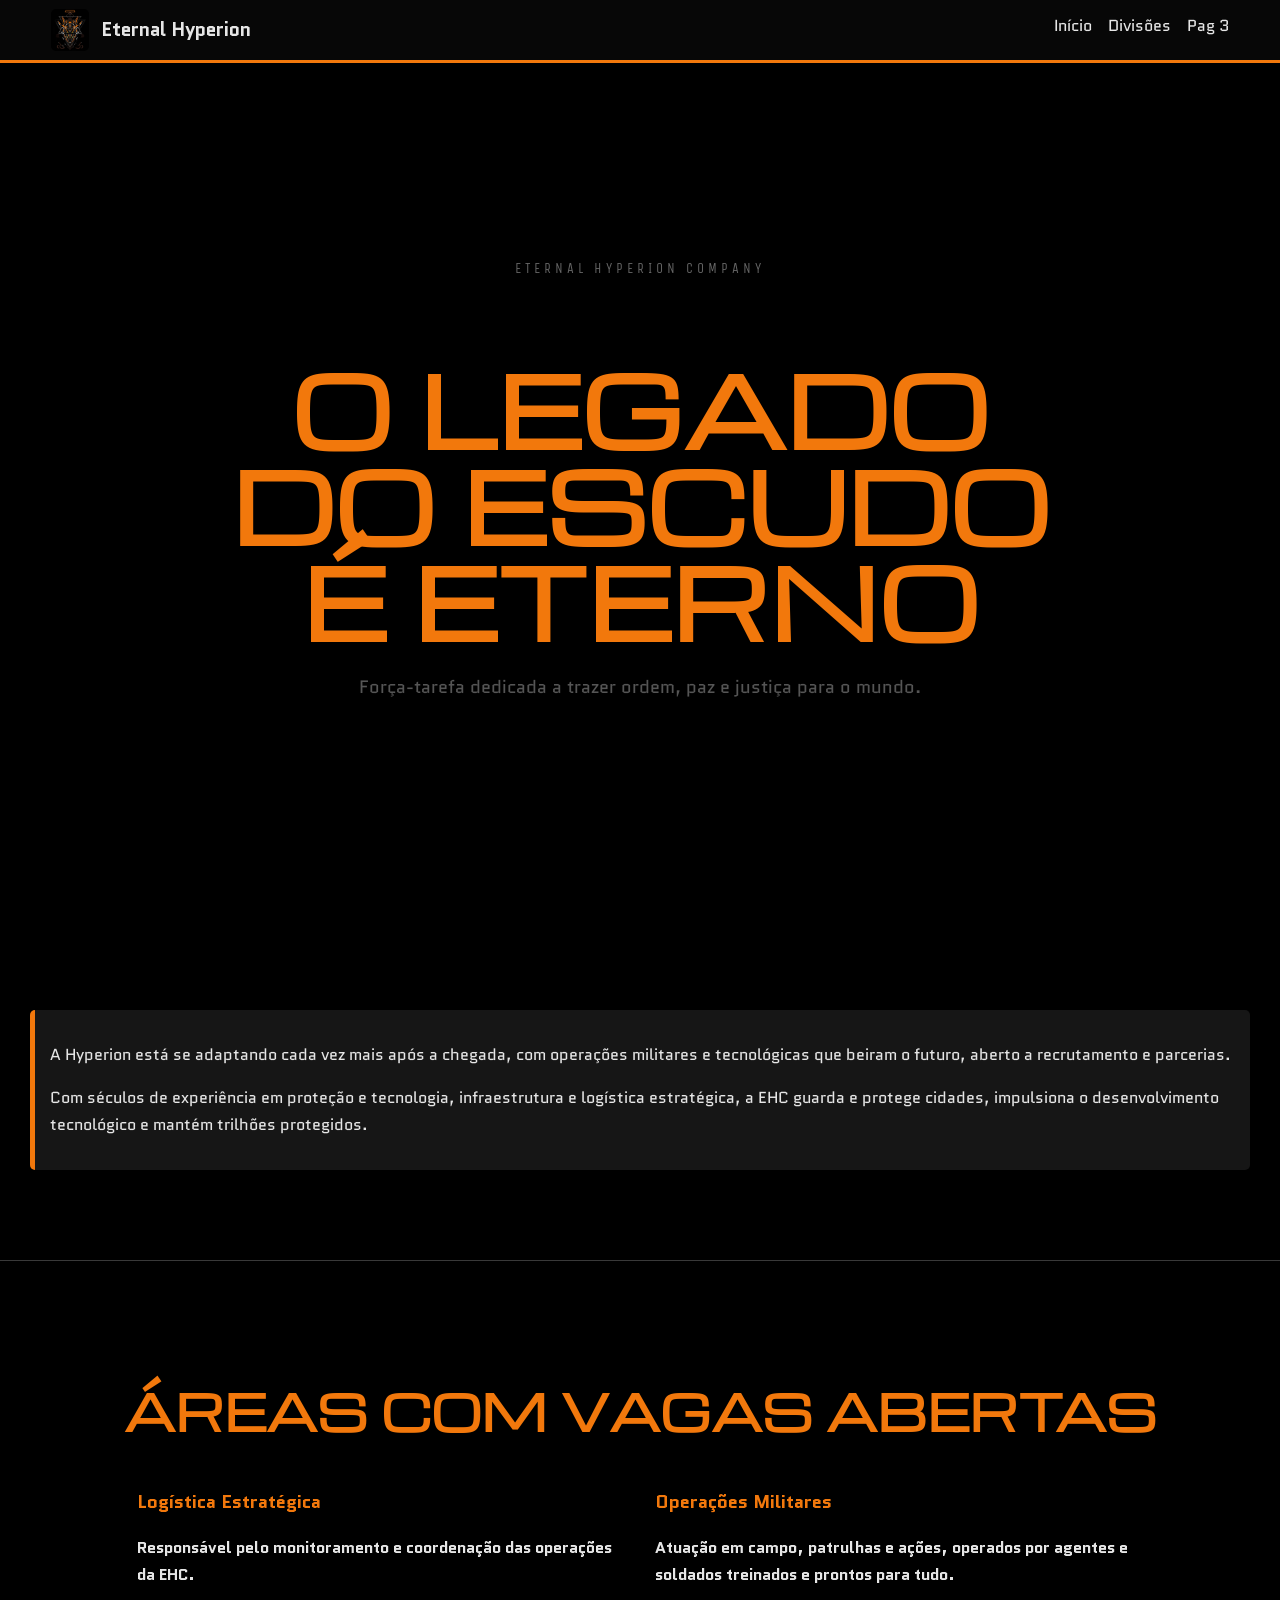
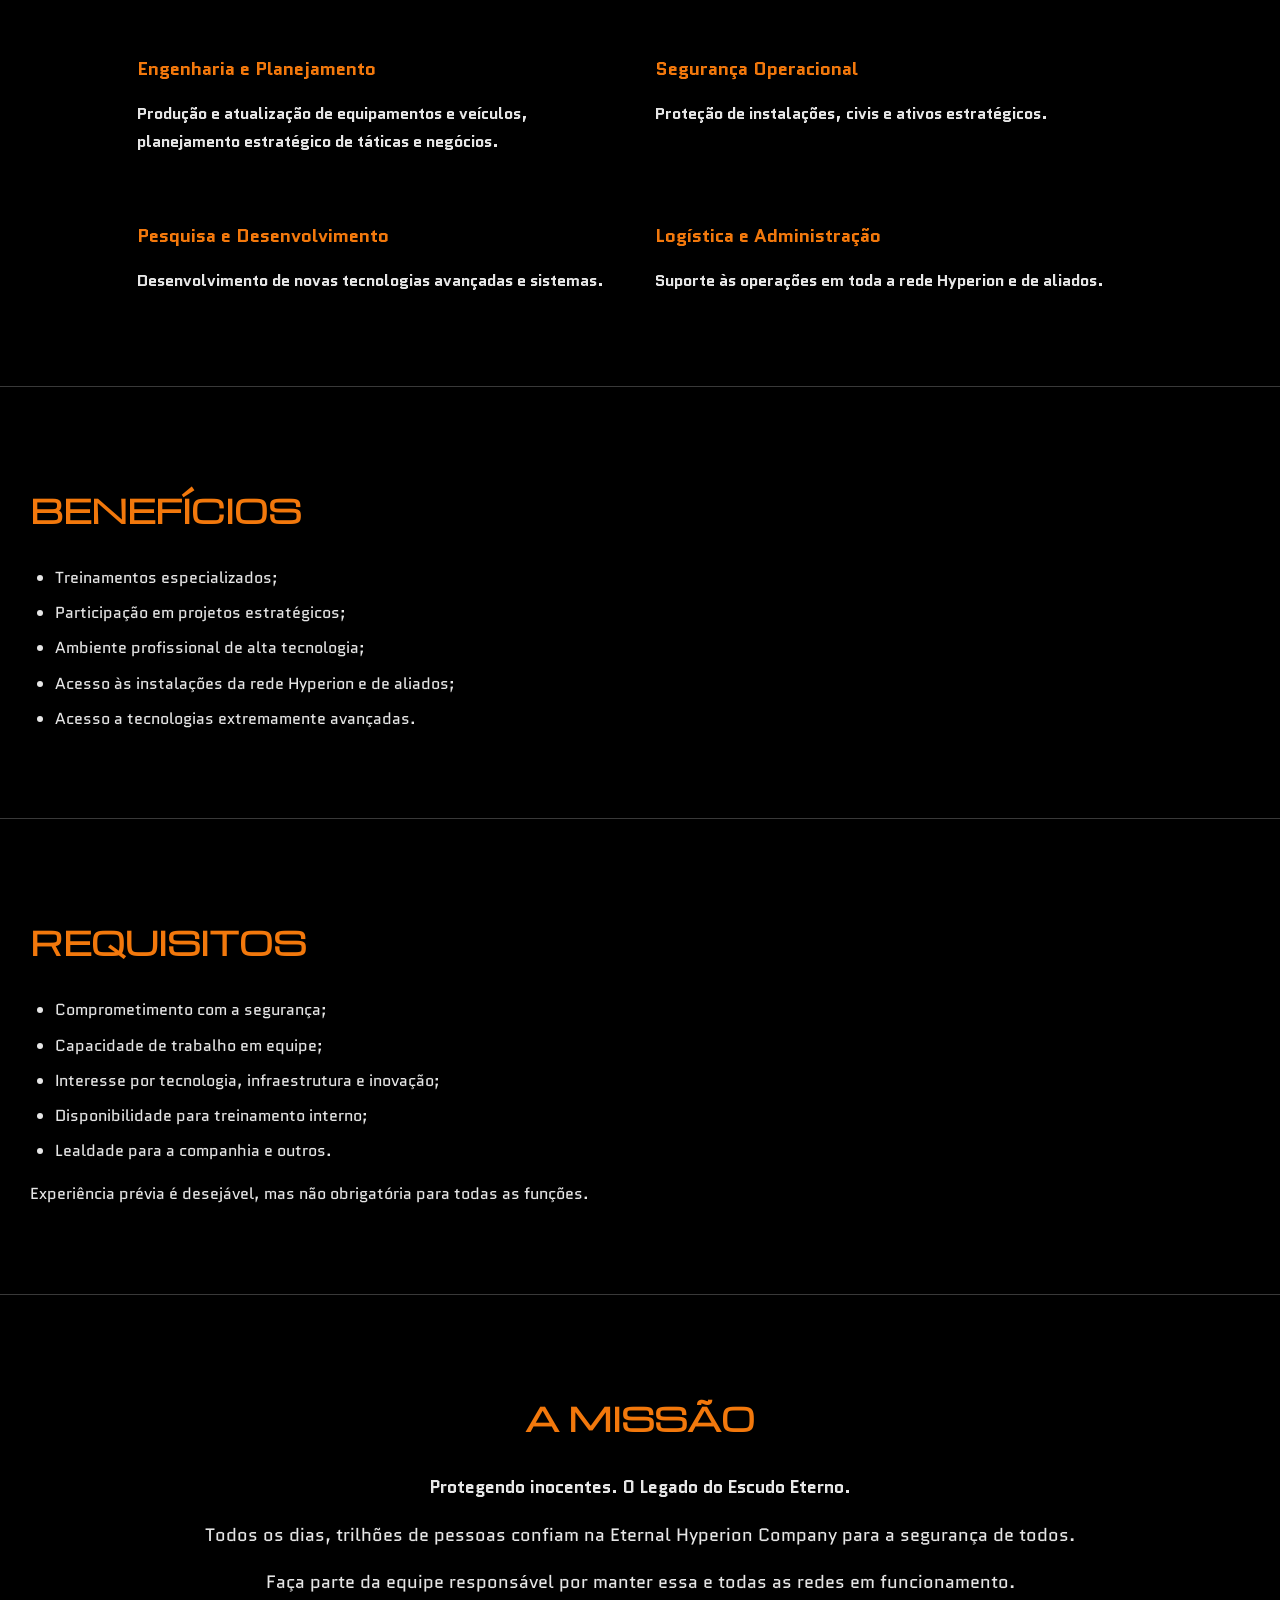
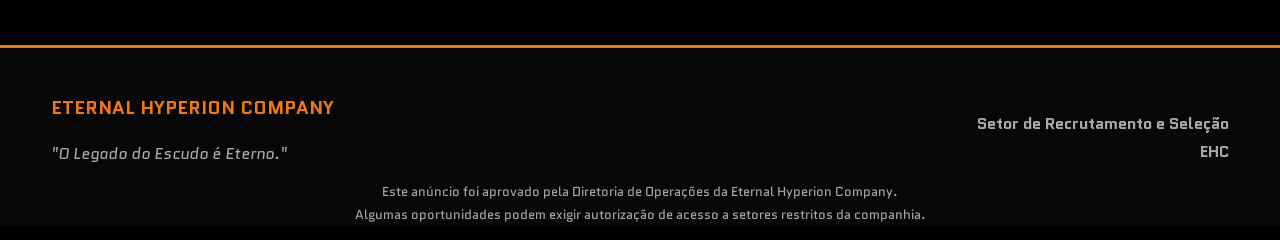
<file: index.html>
<!DOCTYPE html>
<html lang="pt-br">
<head>
    <meta charset="UTF-8">
    <meta name="viewport" content="width=device-width, initial-scale=1.0">
    <title>Eternal Hyperion Company</title>
    <!-- Estilos principais e ícone da página -->
    <link rel="stylesheet" href="style.css">
    <link rel="shortcut icon" href="favicon.ico" type="image/x-icon">
</head>
<!-- Script de suporte ao site (link mantido sem alteração de tags) -->
<script href="script.js"></script>
<body>

    <!-- =========================
         HEADER
    ========================== -->
    <header id="header">
        <nav class="navbar">
            <div class="logo-container">
                <img src="image.png" alt="Eternal Hyperion">
                <span>Eternal Hyperion</span>
            </div>
            <ul class="nav-links">
                <li><a href="index.html">Início</a></li>
                <li><a href="divisoes.html">Divisões</a></li>
                <li><a href="pag3.html">Pag 3</a></li>
            </ul>
        </nav>
    </header>

<!-- HERO - seção de destaque inicial -->

    <section id="inicio" class="hero">

        <div class="hero-background"></div>

        <div class="hero-content">

            <span class="hero-tag">
                ETERNAL HYPERION COMPANY
            </span>

            <h1>
                O LEGADO DO ESCUDO É ETERNO
            </h1>

            <p>
                Força-tarefa dedicada a trazer ordem, paz e justiça para o mundo.
            </p>

        </div>

    </section>



    <!-- BLOCKQUOTE -->

    <section>
        <blockquote>
            <p>
                A Hyperion está se adaptando cada vez mais após a chegada, com operações
                militares e tecnológicas que beiram o futuro, aberto a recrutamento e parcerias.
            </p>
            <p>
                Com séculos de experiência em proteção e tecnologia, infraestrutura e logística estratégica,
                a EHC guarda e protege cidades, impulsiona o desenvolvimento tecnológico
                e mantém trilhões protegidos.
            </p>
        </blockquote>
    </section>

    <hr>

    <!-- ÁREAS COM VAGAS ABERTAS -->
    <section>
        <h1>ÁREAS COM VAGAS ABERTAS</h1>
        <div id="jobs">
            <div class="job">
                <h3>Logística Estratégica</h3>
                <p><strong>Responsável pelo monitoramento e coordenação das operações da EHC.</strong></p>
            </div>
            <div class="job">
                <h3>Operações Militares</h3>
                <p><strong>Atuação em campo, patrulhas e ações, operados por agentes e soldados treinados e prontos para tudo.</strong></p>
            </div>
            <div class="job">
                <h3>Engenharia e Planejamento</h3>
                <p><strong>Produção e atualização de equipamentos e veículos, planejamento estratégico de táticas e negócios.</strong></p>
            </div>
            <div class="job">
                <h3>Segurança Operacional</h3>
                <p><strong>Proteção de instalações, civis e ativos estratégicos.</strong></p>
            </div>
            <div class="job">
                <h3>Pesquisa e Desenvolvimento</h3>
                <p><strong>Desenvolvimento de novas tecnologias avançadas e sistemas.</strong></p>
            </div>
            <div class="job">
                <h3>Logística e Administração</h3>
                <p><strong>Suporte às operações em toda a rede Hyperion e de aliados.</strong></p>
            </div>
        </div>
    </section>

    <hr>

    <!-- BENEFÍCIOS -->
    <section>
        <h2>BENEFÍCIOS</h2>
        <ul>
            <li>Treinamentos especializados;</li>
            <li>Participação em projetos estratégicos;</li>
            <li>Ambiente profissional de alta tecnologia;</li>
            <li>Acesso às instalações da rede Hyperion e de aliados;</li>
            <li>Acesso a tecnologias extremamente avançadas.</li>
        </ul>
    </section>

    <hr>

    <!-- REQUISITOS -->
    <section>
        <h2>REQUISITOS</h2>
        <ul>
            <li>Comprometimento com a segurança;</li>
            <li>Capacidade de trabalho em equipe;</li>
            <li>Interesse por tecnologia, infraestrutura e inovação;</li>
            <li>Disponibilidade para treinamento interno;</li>
            <li>Lealdade para a companhia e outros.</li>
        </ul>
        <p>
            Experiência prévia é desejável, mas não obrigatória para todas as funções.
        </p>
    </section>

    <hr>

    <section>
        <h2 id="mission">A MISSÃO</h2>
        <div class="mission">
            <p><strong>Protegendo inocentes. O Legado do Escudo Eterno.</strong></p>
            <p>
                Todos os dias, trilhões de pessoas confiam na Eternal Hyperion Company
                para a segurança de todos.
            </p>
            <p>
                Faça parte da equipe responsável por manter essa e todas as redes em funcionamento.
            </p>
        </div>
    </section>

    <!-- RODAPÉ -->
    <footer>
        <div class="footer-content">
            <div id="left">
                <h3>
                    ETERNAL HYPERION COMPANY
                </h3>

                <p>
                    <em>"O Legado do Escudo é Eterno."</em>
                </p>
            </div>
            <div id="right">

                <p>
                    <strong>Setor de Recrutamento e Seleção</strong><br>
                    <strong>EHC</strong>
                </p>
            </div>
        </div>
                <div id="center">
                    <small>
                        <p>
                            Este anúncio foi aprovado pela Diretoria de Operações da Eternal Hyperion Company. <br>
                            Algumas oportunidades podem exigir autorização de acesso a setores restritos da companhia.
                        </p>
                    </small>
                </div>
    </footer>
</body>
</html>
</file>
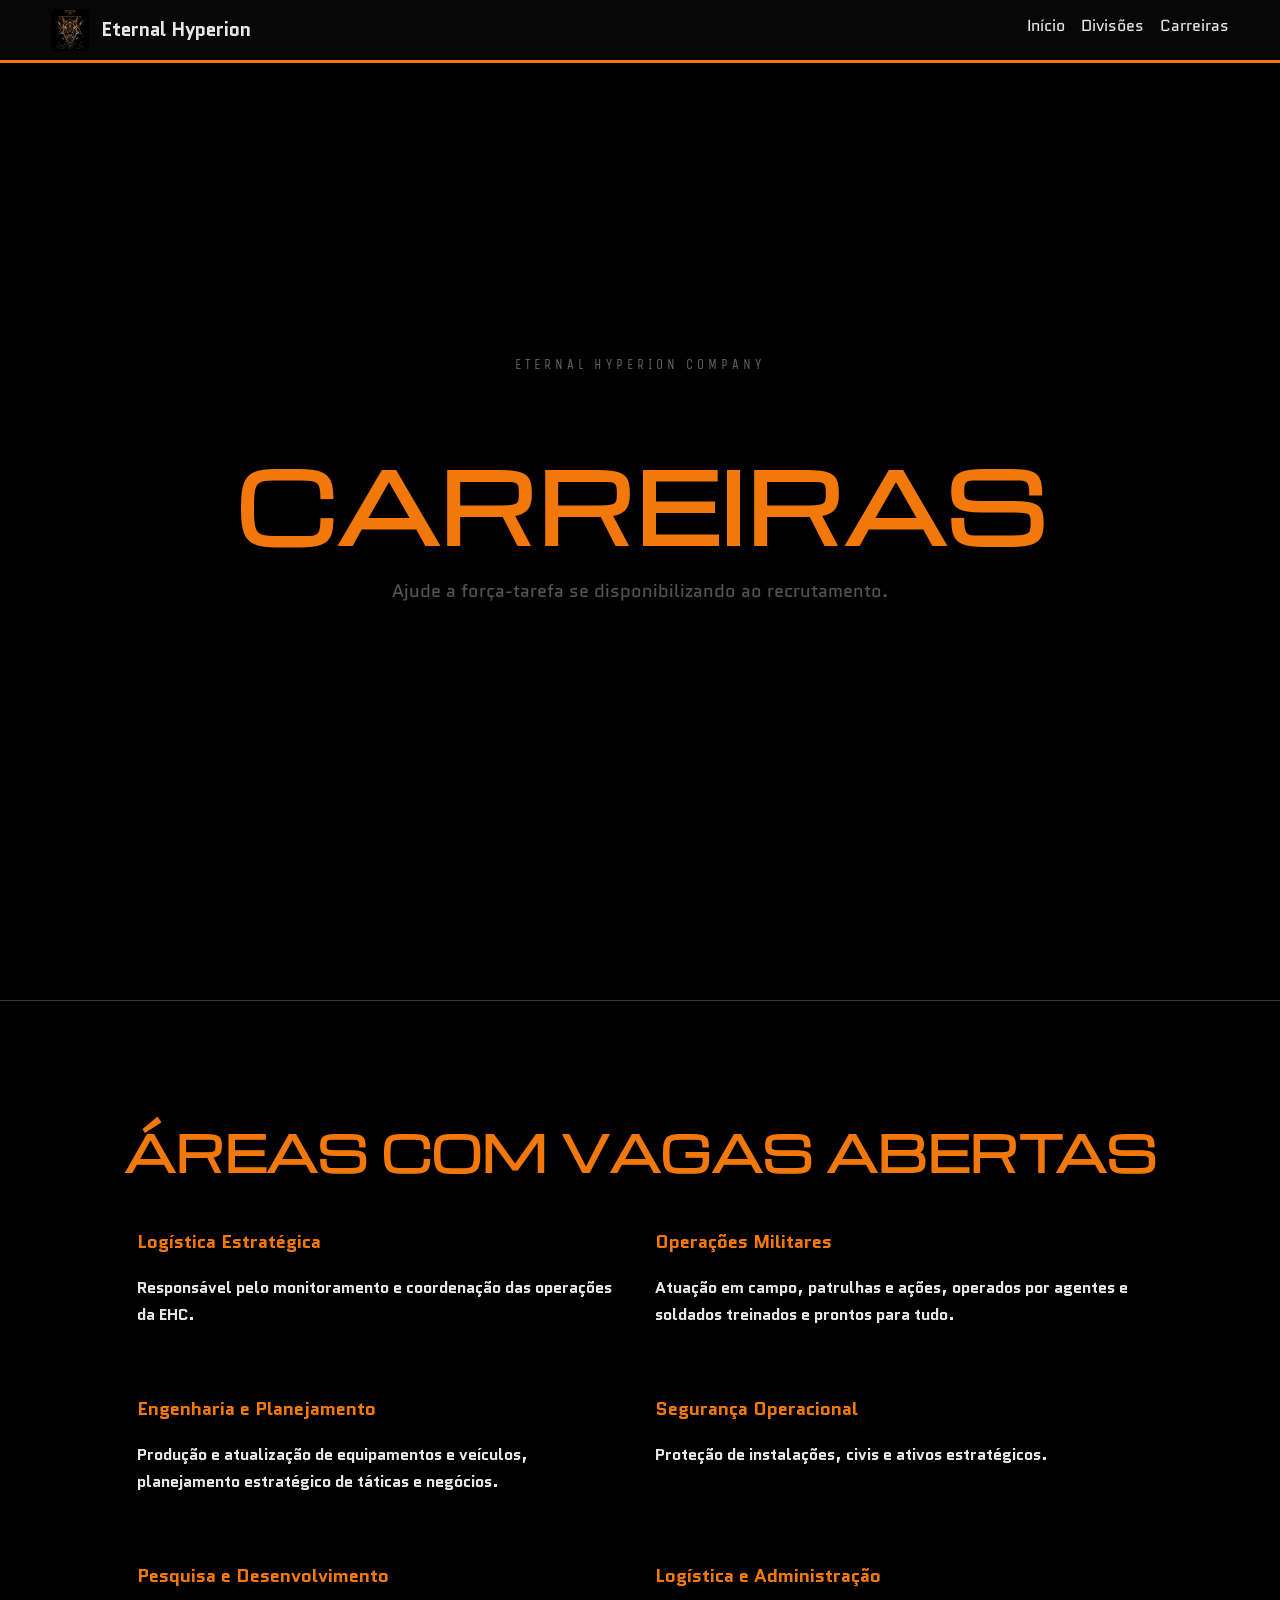
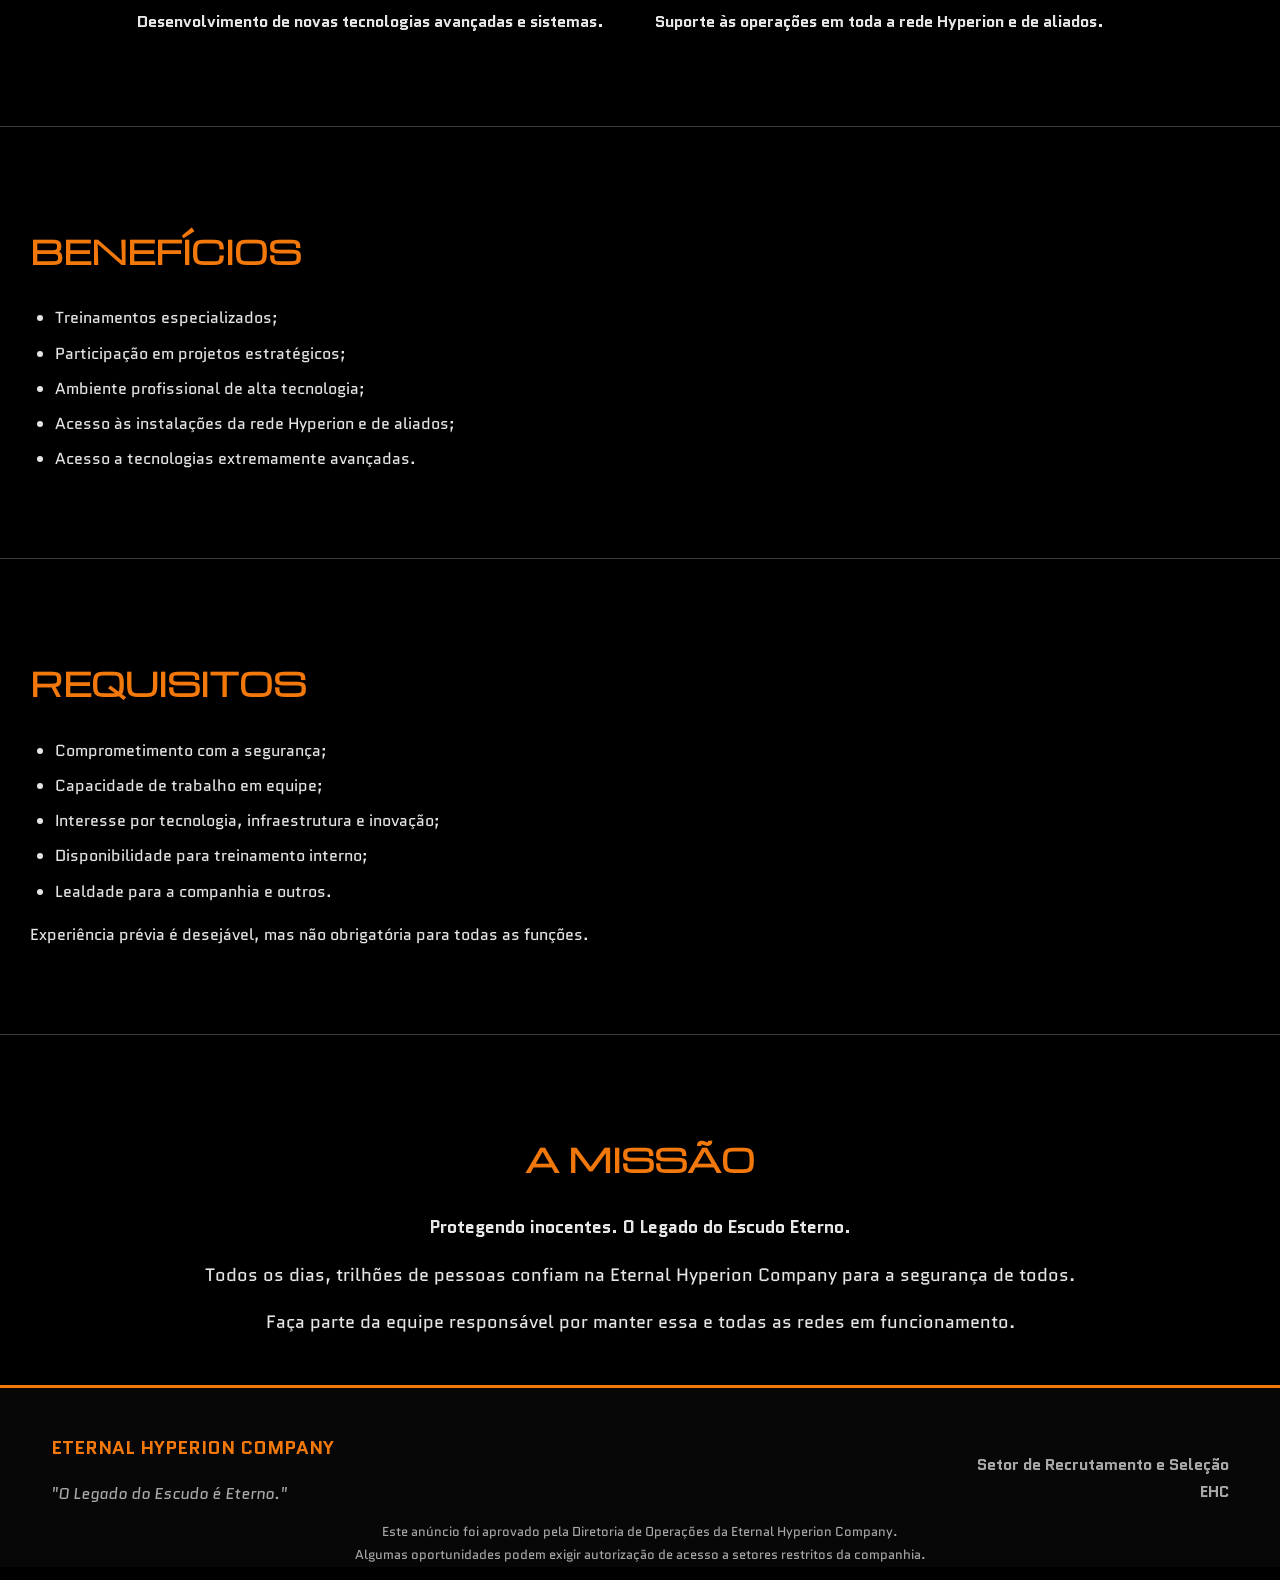
<file: carreiras.html>
<!DOCTYPE html>
<html lang="pt-br">
<head>
    <meta charset="UTF-8">
    <meta name="viewport" content="width=device-width, initial-scale=1.0">
    <title>Eternal Hyperion Company</title>
    <!-- Estilos principais e ícone da página -->
    <link rel="stylesheet" href="style.css">
    <link rel="shortcut icon" href="favicon.ico" type="image/x-icon">
</head>
<!-- Script de suporte ao site (link mantido sem alteração de tags) -->
<script href="script.js"></script>
<body>

    <!-- =========================
         HEADER
    ========================== -->
    <header id="header">
        <nav class="navbar">
            <div class="logo-container">
                <img src="image.png" alt="Eternal Hyperion">
                <span>Eternal Hyperion</span>
            </div>
            <ul class="nav-links">
                <li><a href="index.html">Início</a></li>
                <li><a href="divisoes.html">Divisões</a></li>
                <li><a href="carreiras.html">Carreiras</a></li>
            </ul>
        </nav>
    </header>

<!-- HERO - seção de destaque inicial -->

    <section id="inicio" class="hero">

        <div class="hero-background"></div>

        <div class="hero-content">

            <span class="hero-tag">
                ETERNAL HYPERION COMPANY
            </span>

            <h1>
                CARREIRAS
            </h1>

            <p>
                Ajude a força-tarefa se disponibilizando ao recrutamento.
            </p>

        </div>

    </section>

    <hr>

    <!-- ÁREAS COM VAGAS ABERTAS -->
    <section>
        <h1>ÁREAS COM VAGAS ABERTAS</h1>
        <div id="jobs">
            <div class="job">
                <h3>Logística Estratégica</h3>
                <p><strong>Responsável pelo monitoramento e coordenação das operações da EHC.</strong></p>
            </div>
            <div class="job">
                <h3>Operações Militares</h3>
                <p><strong>Atuação em campo, patrulhas e ações, operados por agentes e soldados treinados e prontos para tudo.</strong></p>
            </div>
            <div class="job">
                <h3>Engenharia e Planejamento</h3>
                <p><strong>Produção e atualização de equipamentos e veículos, planejamento estratégico de táticas e negócios.</strong></p>
            </div>
            <div class="job">
                <h3>Segurança Operacional</h3>
                <p><strong>Proteção de instalações, civis e ativos estratégicos.</strong></p>
            </div>
            <div class="job">
                <h3>Pesquisa e Desenvolvimento</h3>
                <p><strong>Desenvolvimento de novas tecnologias avançadas e sistemas.</strong></p>
            </div>
            <div class="job">
                <h3>Logística e Administração</h3>
                <p><strong>Suporte às operações em toda a rede Hyperion e de aliados.</strong></p>
            </div>
        </div>
    </section>

    <hr>

    <!-- BENEFÍCIOS -->
    <section>
        <h2>BENEFÍCIOS</h2>
        <ul>
            <li>Treinamentos especializados;</li>
            <li>Participação em projetos estratégicos;</li>
            <li>Ambiente profissional de alta tecnologia;</li>
            <li>Acesso às instalações da rede Hyperion e de aliados;</li>
            <li>Acesso a tecnologias extremamente avançadas.</li>
        </ul>
    </section>

    <hr>

    <!-- REQUISITOS -->
    <section>
        <h2>REQUISITOS</h2>
        <ul>
            <li>Comprometimento com a segurança;</li>
            <li>Capacidade de trabalho em equipe;</li>
            <li>Interesse por tecnologia, infraestrutura e inovação;</li>
            <li>Disponibilidade para treinamento interno;</li>
            <li>Lealdade para a companhia e outros.</li>
        </ul>
        <p>
            Experiência prévia é desejável, mas não obrigatória para todas as funções.
        </p>
    </section>

    <hr>

    <section>
        <h2 id="mission">A MISSÃO</h2>
        <div class="mission">
            <p><strong>Protegendo inocentes. O Legado do Escudo Eterno.</strong></p>
            <p>
                Todos os dias, trilhões de pessoas confiam na Eternal Hyperion Company
                para a segurança de todos.
            </p>
            <p>
                Faça parte da equipe responsável por manter essa e todas as redes em funcionamento.
            </p>
        </div>
    </section>

    <!-- RODAPÉ -->
    <footer>
        <div class="footer-content">
            <div id="left">
                <h3>
                    ETERNAL HYPERION COMPANY
                </h3>

                <p>
                    <em>"O Legado do Escudo é Eterno."</em>
                </p>
            </div>
            <div id="right">

                <p>
                    <strong>Setor de Recrutamento e Seleção</strong><br>
                    <strong>EHC</strong>
                </p>
            </div>
        </div>
                <div id="center">
                    <small>
                        <p>
                            Este anúncio foi aprovado pela Diretoria de Operações da Eternal Hyperion Company. <br>
                            Algumas oportunidades podem exigir autorização de acesso a setores restritos da companhia.
                        </p>
                    </small>
                </div>
    </footer>
</body>
</html>
</file>
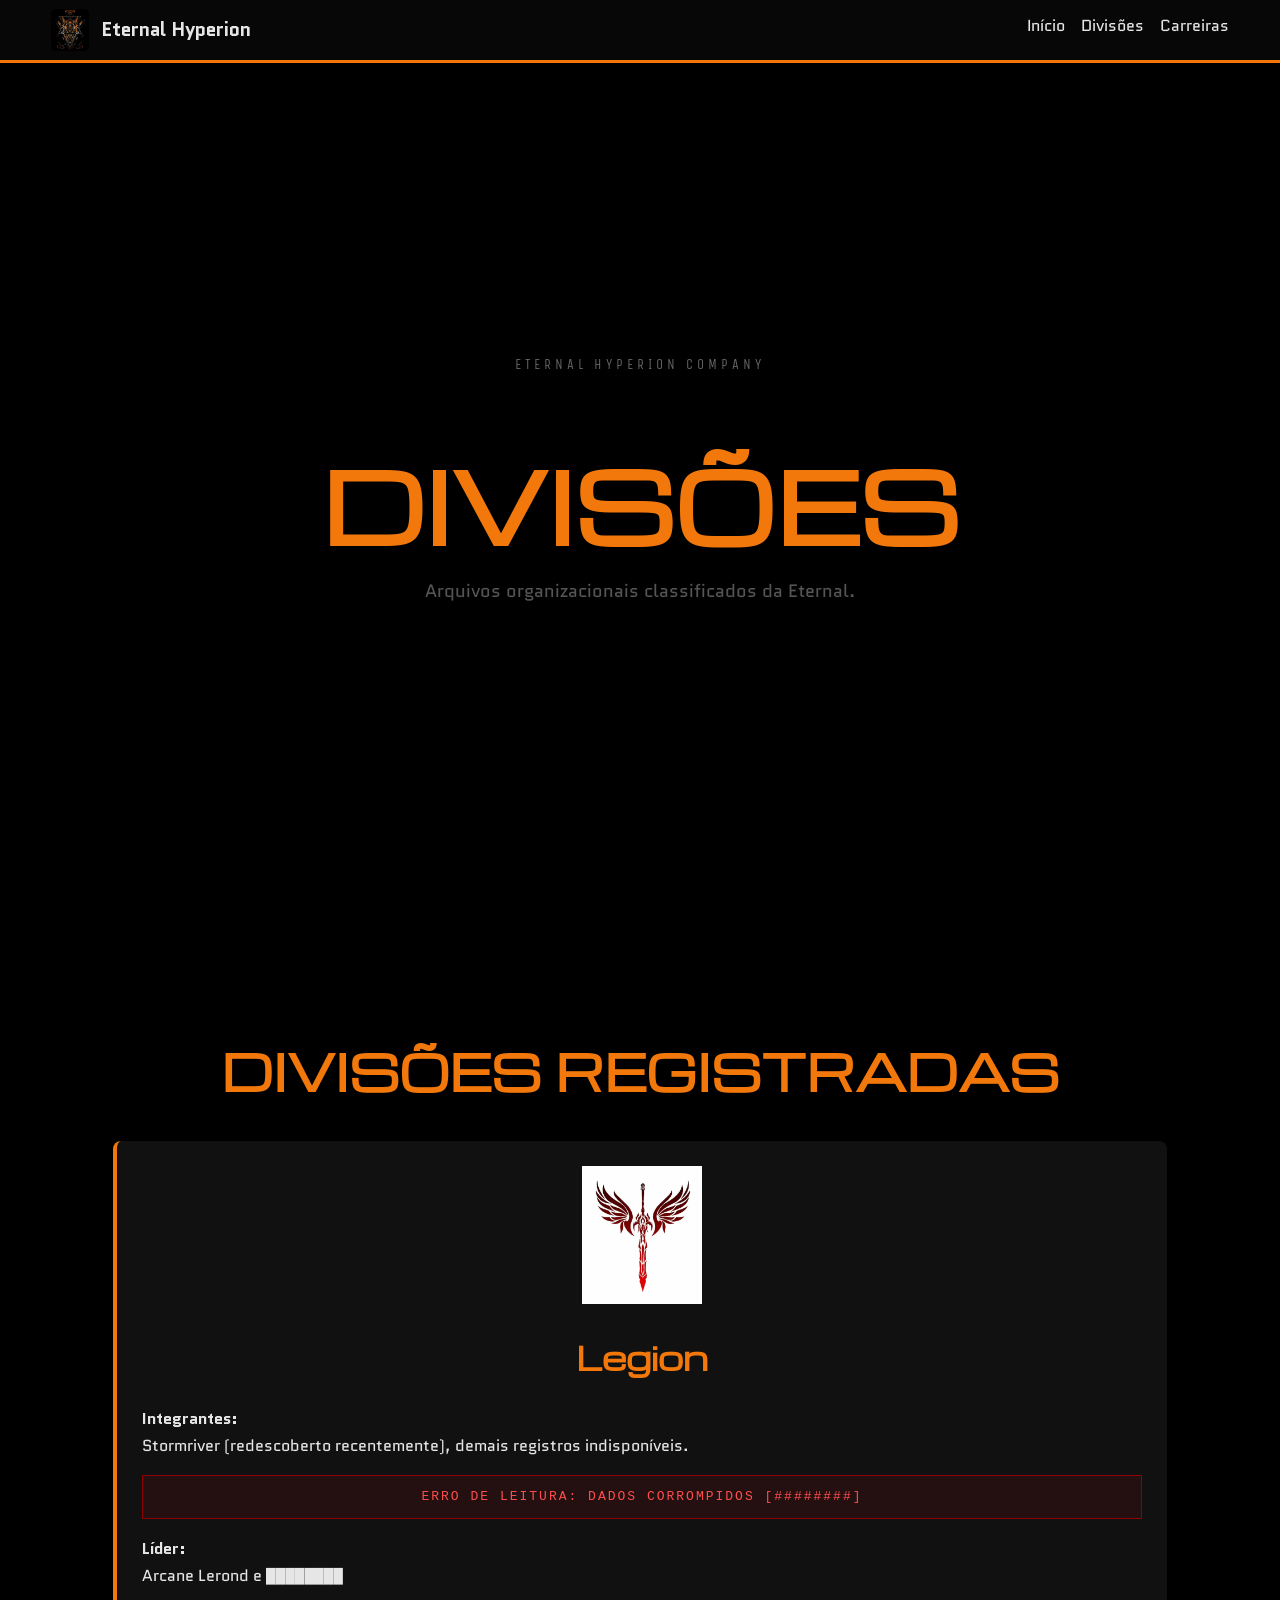
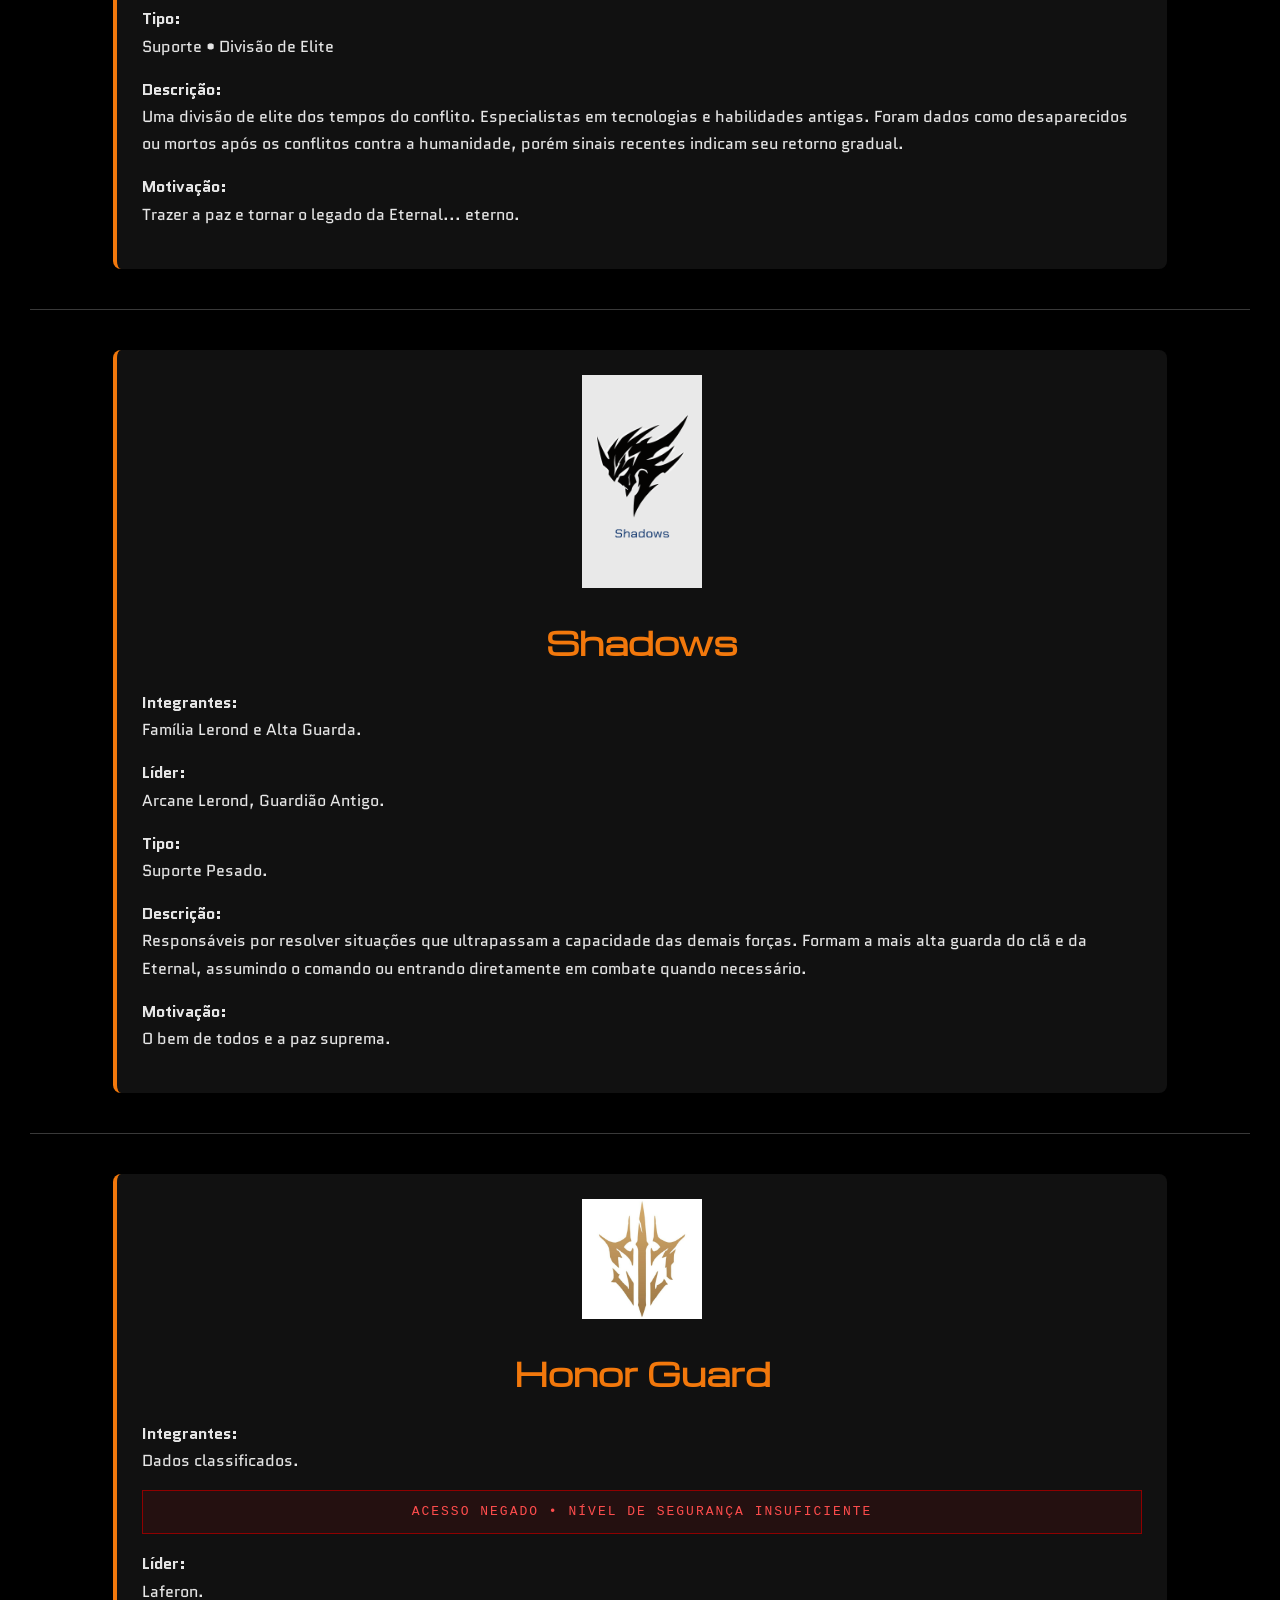
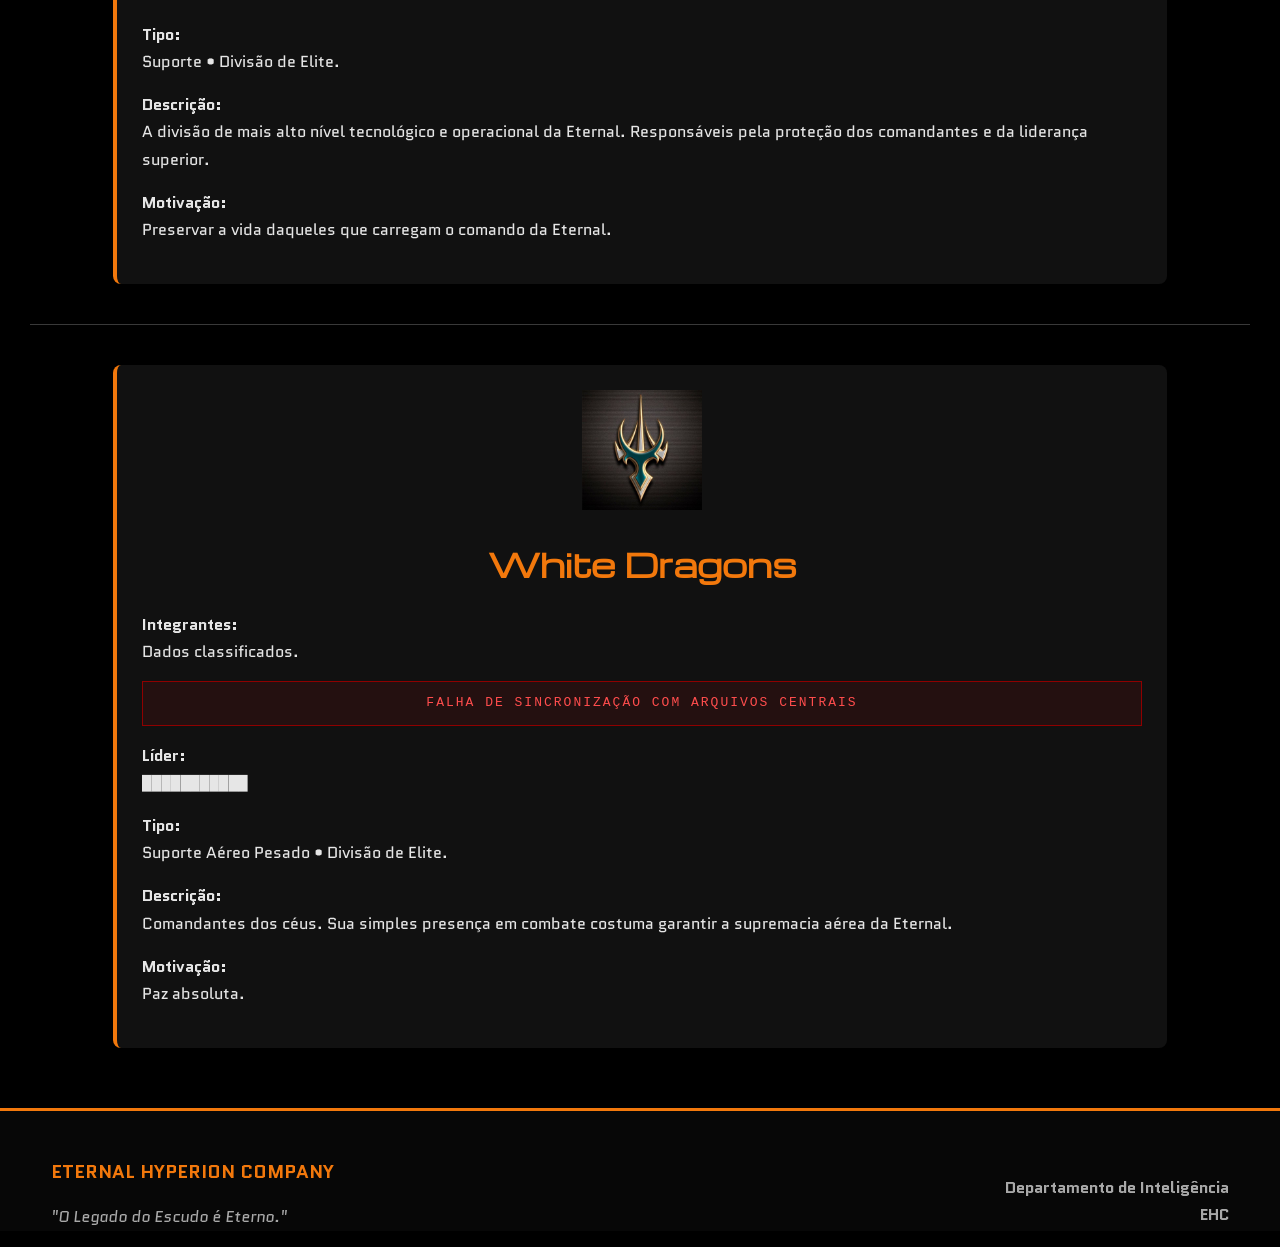
<file: divisoes.html>
<!DOCTYPE html>
<html lang="pt-br">
<head>
    <meta charset="UTF-8">
    <meta name="viewport" content="width=device-width, initial-scale=1.0">
    <title>Divisões | Eternal Hyperion Company</title>
    <link rel="stylesheet" href="style.css">
</head>
<body>

<header id="header">
    <nav class="navbar">
        <div class="logo-container">
            <img src="image.png" alt="Eternal Hyperion">
            <span>Eternal Hyperion</span>
        </div>

            <ul class="nav-links">
                <li><a href="index.html">Início</a></li>
                <li><a href="divisoes.html">Divisões</a></li>
                <li><a href="carreiras.html">Carreiras</a></li>
            </ul>
    </nav>
</header>

<section class="hero">
    <div class="hero-background"></div>

    <div class="hero-content">
        <span class="hero-tag">ETERNAL HYPERION COMPANY</span>

        <h1>DIVISÕES</h1>

        <p>
            Arquivos organizacionais classificados da Eternal.
        </p>
    </div>
</section>

<section>

    <h1>DIVISÕES REGISTRADAS</h1>

    <div class="division-card">

        <img src="legion.png" alt="Legion">

        <h2>Legion</h2>

        <p><strong>Integrantes:</strong><br>
        Stormriver (redescoberto recentemente), demais registros indisponíveis.</p>

        <div class="classified">
            ERRO DE LEITURA: DADOS CORROMPIDOS [########]
        </div>

        <p><strong>Líder:</strong><br>
        Arcane Lerond e ████████</p>

        <p><strong>Tipo:</strong><br>
        Suporte • Divisão de Elite</p>

        <p><strong>Descrição:</strong><br>
        Uma divisão de elite dos tempos do conflito. Especialistas em tecnologias e habilidades antigas. Foram dados como desaparecidos ou mortos após os conflitos contra a humanidade, porém sinais recentes indicam seu retorno gradual.</p>

        <p><strong>Motivação:</strong><br>
        Trazer a paz e tornar o legado da Eternal... eterno.</p>

    </div>

    <hr>

    <div class="division-card">

        <img src="shadows.png" alt="Shadows">

        <h2>Shadows</h2>

        <p><strong>Integrantes:</strong><br>
        Família Lerond e Alta Guarda.</p>

        <p><strong>Líder:</strong><br>
        Arcane Lerond, Guardião Antigo.</p>

        <p><strong>Tipo:</strong><br>
        Suporte Pesado.</p>

        <p><strong>Descrição:</strong><br>
        Responsáveis por resolver situações que ultrapassam a capacidade das demais forças. Formam a mais alta guarda do clã e da Eternal, assumindo o comando ou entrando diretamente em combate quando necessário.</p>

        <p><strong>Motivação:</strong><br>
        O bem de todos e a paz suprema.</p>

    </div>

    <hr>

    <div class="division-card">

        <img src="honorguard.png" alt="Honor Guard">

        <h2>Honor Guard</h2>

        <p><strong>Integrantes:</strong><br>
        Dados classificados.</p>

        <div class="classified">
            ACESSO NEGADO • NÍVEL DE SEGURANÇA INSUFICIENTE
        </div>

        <p><strong>Líder:</strong><br>
        Laferon.</p>

        <p><strong>Tipo:</strong><br>
        Suporte • Divisão de Elite.</p>

        <p><strong>Descrição:</strong><br>
        A divisão de mais alto nível tecnológico e operacional da Eternal. Responsáveis pela proteção dos comandantes e da liderança superior.</p>

        <p><strong>Motivação:</strong><br>
        Preservar a vida daqueles que carregam o comando da Eternal.</p>

    </div>

    <hr>

    <div class="division-card">

        <img src="whitedragons.png" alt="White Dragons">

        <h2>White Dragons</h2>

        <p><strong>Integrantes:</strong><br>
        Dados classificados.</p>

        <div class="classified">
            FALHA DE SINCRONIZAÇÃO COM ARQUIVOS CENTRAIS
        </div>

        <p><strong>Líder:</strong><br>
        ███████████</p>

        <p><strong>Tipo:</strong><br>
        Suporte Aéreo Pesado • Divisão de Elite.</p>

        <p><strong>Descrição:</strong><br>
        Comandantes dos céus. Sua simples presença em combate costuma garantir a supremacia aérea da Eternal.</p>

        <p><strong>Motivação:</strong><br>
        Paz absoluta.</p>

    </div>

</section>

<footer>
    <div class="footer-content">
        <div id="left">
            <h3>ETERNAL HYPERION COMPANY</h3>
            <p><em>"O Legado do Escudo é Eterno."</em></p>
        </div>

        <div id="right">
            <p>
                <strong>Departamento de Inteligência</strong><br>
                <strong>EHC</strong>
            </p>
        </div>
    </div>
</footer>

</body>
</html>
</file>
<file: style.css>
@import url('https://fonts.googleapis.com/css2?family=Iceland&family=Michroma&family=Quantico:ital,wght@0,400;0,700;1,400;1,700&family=Unica+One&display=swap');

/* GERAL */
/* Estilos base do documento e tipografia */
body {
    font-family: 'Quantico', monospace;
    background: #000000;
    color: #e6e6e6;
    margin: auto;
    line-height: 1.7;
}

section {
    padding: 30px;
}


/* TÍTULOS */
h1 {
    font-family: 'Michroma', sans-serif;
    text-align: center;
    color: #F2780C;
    font-size: 3rem;
    margin-bottom: 10px;
}

h2 {
    font-family: 'Michroma', sans-serif;
    color: #F2780C;
    font-size: 2rem;
}

h3 {
    color: #F2780C;
    margin-bottom: 5px;
}

blockquote {
    background: #161616;
    border-left: 5px solid #F2780C;
    padding: 15px;
    border-radius: 5px;
    margin: 20px 0;
}

ul {
    padding-left: 25px;
}

li {
    margin-bottom: 8px;
}

hr {
    border: none;
    height: 1px;
    background: #393939;
    margin: 40px 0;
}

html {
    scroll-behavior: smooth;
}

::-webkit-scrollbar {
    background-color: #000000;
    width: 2px;

}
::-webkit-scrollbar-thumb {
    background-color: #4d240b;
    border-radius: 10px;
    height: 5%;
    margin: 5px;
}


.mission {
    text-align: center;
    font-size: 1.1rem;
}

#mission {
    text-align: center;
    font-family: 'Michroma', sans-serif;
}

.small-note {
    color: #b1b1b1;
    font-size: 0.9rem;
    margin-top: 15px;
}

/* HEADER */
/* Estilos para o topo fixo e menu de navegação */
#header {
    position: fixed;
    top: 0;
    left: 0;
    width: 100%;
    z-index: 1000;
    background: #070707;
    transition: .3s ease;
    border-bottom: #F2780C solid;
}

.navbar {
    width: min(1200px, 92%);
    height: 60px;

    margin: auto;

    display: flex;
    align-items: center;
    justify-content: space-between;
}

.logo-container {
    display: flex;
    align-items: center;
    gap: 12px;
}

.logo-container img {
    width: 38px;
    border-radius: 5px;
}

.logo-container span {
    font-size: 1.2rem;
    font-weight: 700;
}

.nav-links {
    display: flex;
    gap: 1rem;
}

.nav-links a {
    position: relative;
    transition: .3s;
    text-decoration: none;
    color: inherit;
}

.nav-links a::after {
    content: "";

    position: absolute;

    bottom: -5px;
    left: 0;

    width: 0%;
    height: 1px;

    background: #F2780C;

    transition: .3s;
}

.nav-links a:hover::after {
    width: 100%;
}
.nav-links li {
    list-style: none;
}

/* HERO */
/* Área do banner inicial com animação de fundo */
.hero {
    position: relative;

    min-height: 100vh;

    display: flex;
    align-items: center;
    justify-content: center;

    overflow: hidden;
}

.hero-background {
    position: absolute;
    inset: 0;

    z-index: -1;

    background:
        linear-gradient(
            rgba(255, 255, 255, 0),
            rgba(255, 255, 255, 0)
        ),
        repeating-linear-gradient(
            90deg,
            transparent,
            transparent 120px,
            rgba(0,0,0,.03) 121px
        ),
        repeating-linear-gradient(
            0deg,
            transparent,
            transparent 120px,
            rgba(0,0,0,.03) 121px
        );

    animation: gridMove 20s linear infinite;
}

@keyframes gridMove {

    from {
        transform: translateY(0);
    }

    to {
        transform: translateY(120px);
    }

}

.hero-content {
    text-align: center;
    max-width: 900px;
    padding: 2rem;
}

.hero-tag {
    font-family: 'Unica One', sans-serif;
    display: block;
    margin-bottom: 1.5rem;

    letter-spacing: 4px;
    color: #666;
    font-size: .85rem;
}

.hero h1 {
    font-size: clamp(3rem, 8vw, 6rem);
    line-height: 1;
    margin-bottom: 1.5rem;
}

.hero p {
    color: #555;
    max-width: 700px;
    margin: auto;
    font-size: 1.1rem;
}


/* VAGAS */
/* Cards de vagas em grade flexível */
#jobs {
    display: flex;
    flex-wrap: wrap; /* joga para baixo quando faltar espaço */
    justify-content: center; /* centraliza horizontalmente */
    gap: 20px; /* espaço entre os cards */
}
.job {
    display: inline-block;
    width: 40%;
    top: 0;
    padding: 5px;
}


/* FOOTER */
/* Estilos do rodapé e conteúdo de final de página */
footer {
    margin: 0;
    padding: 0;
    box-sizing: border-box;
    color: white;
    padding: 60px 0 0;
    bottom: 0;
    left: 0;
    width: 100%;
    z-index: 1000;
    background: #070707;
    transition: .3s ease;
    border-top: #F2780C solid;
}

footer h3 {
    margin: 0;
}

.footer-content {

    width: min(1200px, 92%);
    height: 60px;

    margin: auto;

    display: flex;
    align-items: center;
    justify-content: space-between;

}



.footer-content p,
.footer-content small {
    color: rgba(255,255,255,.65);
}
#center {
    text-align: center;
    align-self: center;
    color: rgba(255,255,255,.65);
}
#left {
    align-content: left;
}

#right {
    align-content: right;
    text-align: right;
    width: 40%;
}

/* DIVISÕES */

.division-card {
    background: #111;
    border-left: 4px solid #F2780C;
    padding: 25px;
    margin: 30px auto;
    max-width: 1000px;
    border-radius: 8px;
}

.division-card img {
    width: 120px;
    display: block;
    margin: 0 auto 20px;
}

.division-card h2 {
    text-align: center;
    margin-bottom: 20px;
}

.classified {
    margin: 15px 0;
    padding: 10px;
    border: 1px solid #8f0000;
    background: rgba(255, 0, 0, 0.08);
    color: #ff4d4d;
    font-family: monospace;
    text-align: center;
    letter-spacing: 2px;
    animation: glitch 2s infinite;
}

@keyframes glitch {
    0%,100% {
        opacity: 1;
    }

    50% {
        opacity: 0.4;
    }
}


/* SHOWCASE */

.showcase {
    max-width: 1000px;
    margin: auto;
    text-align: center;
}

.showcase p {
    margin-bottom: 20px;
    font-size: 1.05rem;
}

.showcase img {
    display: block;
    margin: 30px auto;
    max-width: 100%;
    width: 800px;
    border-radius: 10px;
    border: 2px solid #F2780C;
    box-shadow: 0 0 25px rgba(242, 120, 12, 0.25);
}
</file>
